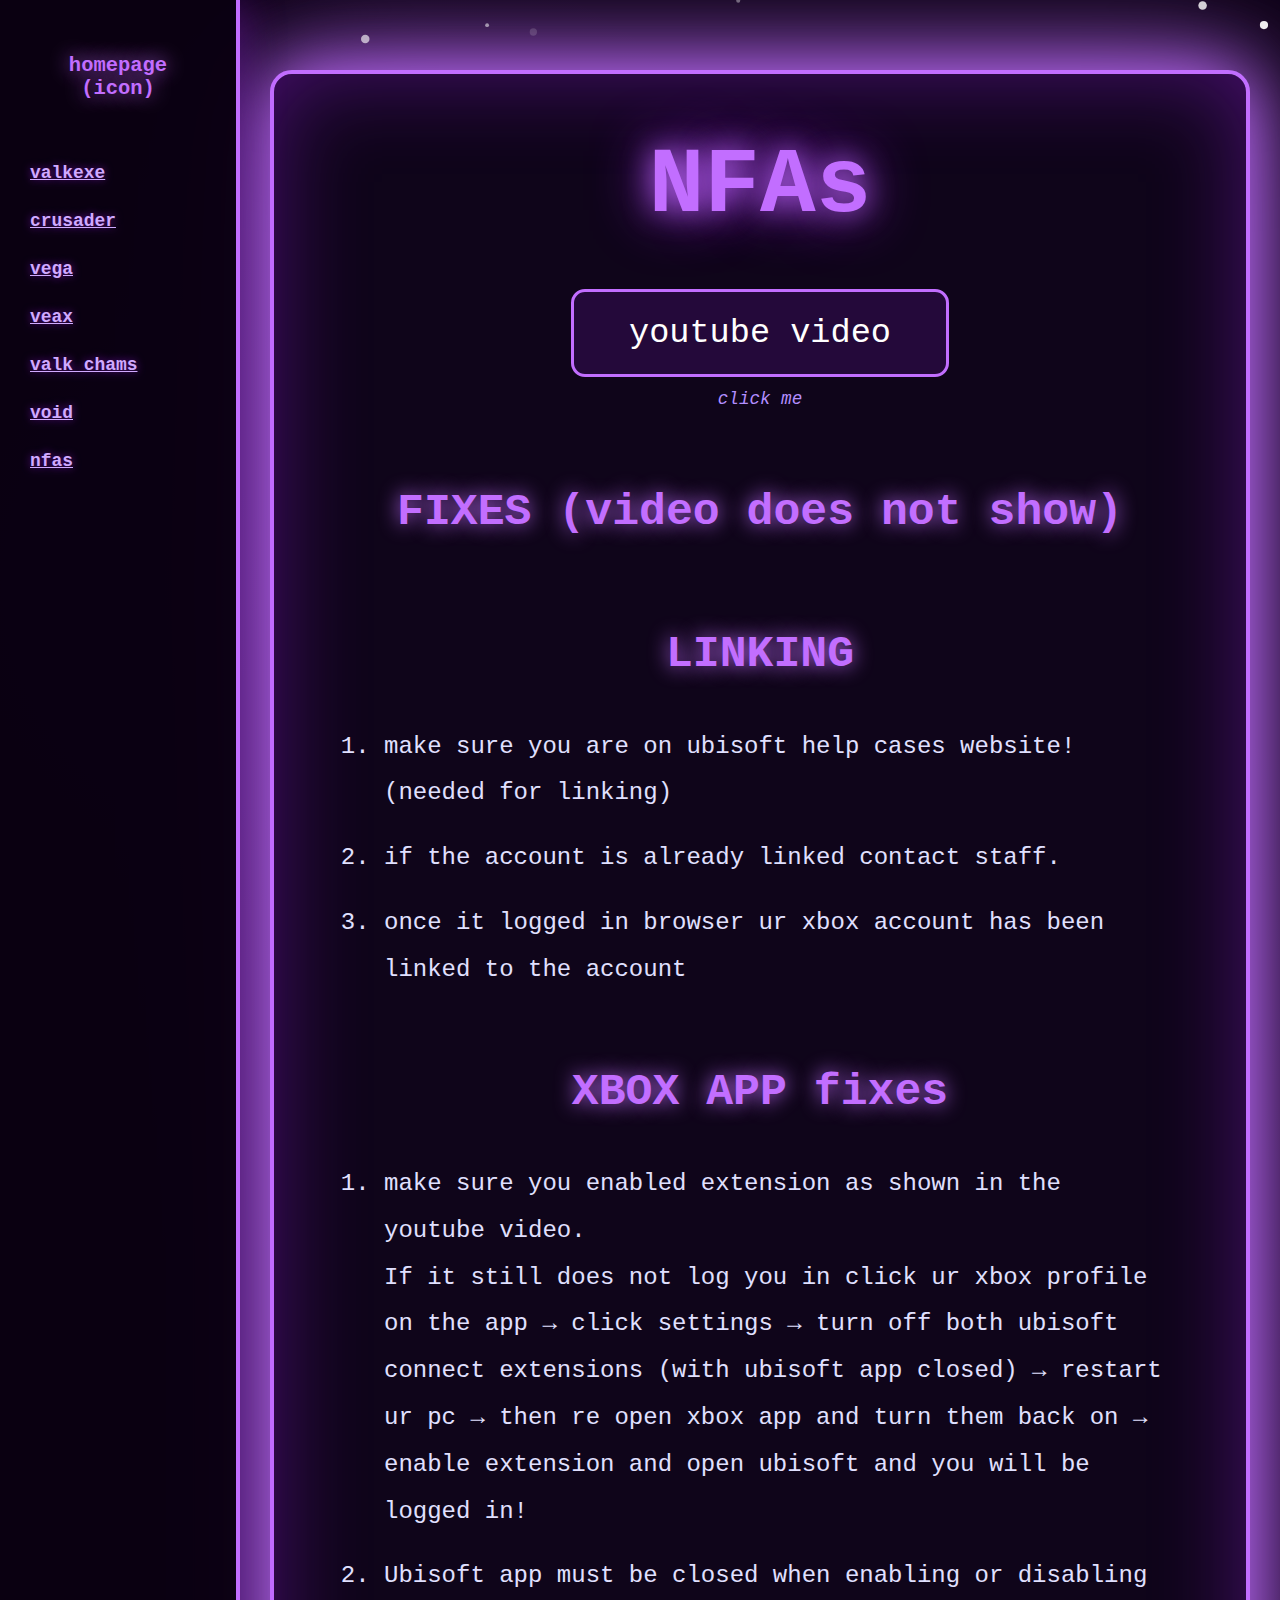
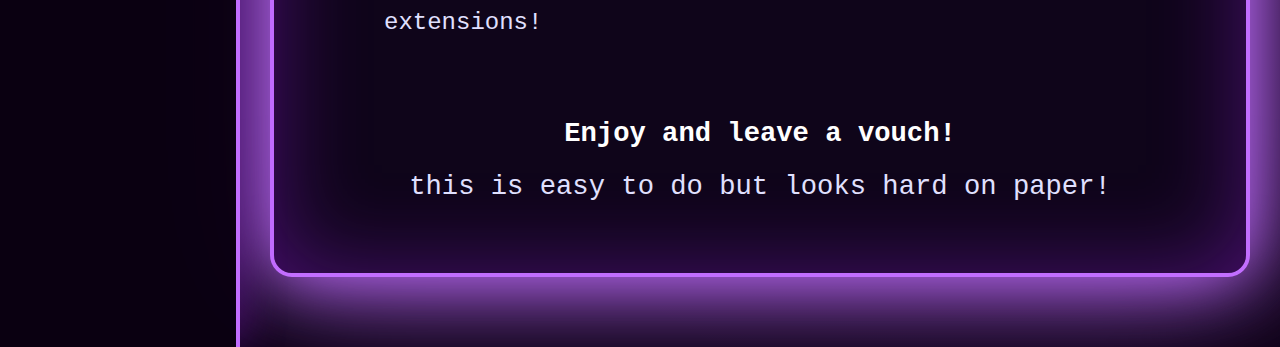
<file: nf.html>
<!DOCTYPE html>
<html lang="en">
<head>
  <meta charset="UTF-8">
  <meta name="viewport" content="width=device-width, initial-scale=1.0">
  <title>NFAs Guide — VALK.WTF</title>
  <style>
    :root {
      --bg: #0a0012;
      --purple: #a020f0;
      --purple-glow: #c26eff;
      --text: #e0ccff;
      --border: 4px solid #c26eff;
    }

    * { margin:0; padding:0; box-sizing:border-box; }

    body {
      background: var(--bg);
      color: var(--text);
      font-family: 'Courier New', Courier, monospace;
      min-height: 100vh;
      overflow-y: auto;
      background-image:
        radial-gradient(circle at 20% 30%, rgba(160,32,240,0.08) 0%, transparent 40%),
        radial-gradient(circle at 80% 70%, rgba(160,32,240,0.06) 0%, transparent 40%);
      background-size: cover;
      position: relative;
    }

    /* SNOW */
    #snow-canvas-wrap {
      position: fixed;
      inset: 0;
      z-index: 999;
      pointer-events: none;
    }

    .layout { 
      display: flex; 
      min-height: 100vh; 
    }

    /* SIDEBAR */
    .sidebar {
      width: 240px;
      background: rgba(10, 0, 18, 0.97);
      border-right: var(--border);
      padding: 40px 0 20px;
      overflow-y: auto;
      box-shadow: 8px 0 35px rgba(160,32,240,0.3);
      z-index: 20;
    }
    .sidebar-item {
      display: block;
      padding: 14px 30px;
      color: #d0aaff;
      font-size: 1.12rem;
      font-weight: bold;
      text-transform: lowercase;
      text-shadow: 0 0 8px rgba(160,32,240,0.6);
      transition: all 0.25s;
    }
    .sidebar-item.home {
      color: var(--purple-glow);
      font-size: 1.28rem;
      text-align: center;
      margin-bottom: 35px;
      text-shadow: 0 0 20px #c26eff;
    }
    .sidebar-item:hover {
      color: white;
      background: rgba(160,32,240,0.18);
      padding-left: 42px;
      text-shadow: 0 0 18px #c26eff;
    }

    /* MAIN */
    .main {
      flex: 1;
      padding: 40px 30px;
      position: relative;
      z-index: 15;
    }

    /* BIG GLOWING BOX */
    .guide-box {
      width: 100%;
      max-width: 1250px;
      background: #0f051a;
      border: var(--border);
      border-radius: 22px;
      padding: 60px 80px;
      box-shadow: 
        0 0 70px #c26eff,
        0 0 140px rgba(194,110,255,0.75),
        inset 0 0 90px rgba(160,32,240,0.4);
      margin: 30px auto;
    }

    .guide-title {
      font-size: 5.8rem;
      font-weight: 900;
      color: var(--purple-glow);
      text-shadow: 0 0 30px #c26eff, 0 0 60px #a020f0;
      text-align: center;
      margin-bottom: 50px;
    }

    /* YOUTUBE BUTTON */
    .download-section {
      text-align: center;
      margin: 40px 0 60px;
    }
    .mega-link {
      display: inline-block;
      font-size: 2.1rem;
      color: #fff;
      background: rgba(160,32,240,0.15);
      padding: 22px 55px;
      border: 3px solid #c26eff;
      border-radius: 14px;
      text-decoration: none;
      transition: all 0.3s;
    }
    .mega-link:hover {
      background: rgba(194,110,255,0.25);
      transform: scale(1.05);
      box-shadow: 0 0 45px #c26eff;
    }
    .click-me {
      margin-top: 12px;
      font-size: 1.1rem;
      color: #b38eff;
      font-style: italic;
    }

    /* INSTRUCTIONS */
    .instructions {
      font-size: 1.5rem;
      line-height: 1.95;
      color: #e0e0ff;
      max-width: 1100px;
      margin: 0 auto;
    }

    .instructions h2 {
      font-size: 2.8rem;
      color: #c26eff;
      text-shadow: 0 0 20px #c26eff;
      margin: 55px 0 25px;
      text-align: center;
    }

    .instructions ol {
      margin-left: 30px;
      margin-top: 15px;
    }

    .instructions li {
      margin-bottom: 18px;
    }

    .instructions strong {
      color: #fff;
    }

    .instructions a {
      color: #c26eff;
      text-decoration: underline;
    }

    /* MOBILE */
    @media (max-width: 900px) {
      .guide-box { padding: 50px 35px; margin: 20px auto; }
      .guide-title { font-size: 4.2rem; }
      .mega-link { font-size: 1.7rem; padding: 18px 40px; }
    }
  </style>
</head>
<body>

  <!-- SNOW -->
  <div id="snow-canvas-wrap" aria-hidden="true"></div>

  <div class="layout">
    
    <!-- SIDEBAR -->
    <aside class="sidebar">
      <div class="sidebar-item home">homepage (icon)</div>
      <a href="https://valk.help/valkexe" class="sidebar-item">valkexe</a>
      <a href="https://valk.help/Crusader" class="sidebar-item">crusader</a>
      <a href="https://valk.help/vega" class="sidebar-item">vega</a>
      <a href="https://valk.help/veax" class="sidebar-item">veax</a>
      <a href="https://valk.help/valkChams" class="sidebar-item">valk_chams</a>
      <a href="https://valk.help/void" class="sidebar-item">void</a>
      <a href="https://valk.help/NFAs" class="sidebar-item">nfas</a>
    </aside>

    <!-- MAIN CONTENT -->
    <main class="main">
      <div class="guide-box">

        <h1 class="guide-title">NFAs</h1>

        <!-- YOUTUBE VIDEO BUTTON -->
        <div class="download-section">
          <a href="https://www.youtube.com/watch?v=z1w-giu4WRw" 
             target="_blank" class="mega-link">
            youtube video
          </a>
          <div class="click-me">click me</div>
        </div>

        <div class="instructions">

          <h2>FIXES (video does not show)</h2>
          <h2>LINKING</h2>
          <ol>
            <li>make sure you are on ubisoft help cases website! (needed for linking)</li>
            <li>if the account is already linked contact staff.</li>
            <li>once it logged in browser ur xbox account has been linked to the account</li>
          </ol>

          <h2>XBOX APP fixes</h2>
          <ol>
            <li>make sure you enabled extension as shown in the youtube video.<br>
            If it still does not log you in click ur xbox profile on the app → click settings → turn off both ubisoft connect extensions (with ubisoft app closed) → restart ur pc → then re open xbox app and turn them back on → enable extension and open ubisoft and you will be logged in!</li>
            <li>Ubisoft app must be closed when enabling or disabling extensions!</li>
          </ol>

          <p style="margin-top:60px; font-size:1.7rem; text-align:center;">
            <strong>Enjoy and leave a vouch!</strong><br>
            this is easy to do but looks hard on paper!
          </p>

        </div>

      </div>
    </main>
  </div>

  <script>
    // Snow canvas
    (function(){
      const SNOW_COUNT = 160;
      const SNOW_SPEED = 1.0;
      const WIND = 0.12;
      const wrap = document.getElementById('snow-canvas-wrap');
      if (!wrap) return;

      const canvas = document.createElement('canvas');
      canvas.style.width = '100%';
      canvas.style.height = '100%';
      canvas.style.position = 'absolute';
      canvas.style.left = '0';
      canvas.style.top = '0';
      canvas.style.zIndex = '60';
      canvas.style.pointerEvents = 'none';
      wrap.appendChild(canvas);

      const ctx = canvas.getContext('2d');
      let width = 0, height = 0, dpi = window.devicePixelRatio || 1;

      function resize(){
        dpi = window.devicePixelRatio || 1;
        width = Math.max(document.documentElement.clientWidth, window.innerWidth || 0);
        height = Math.max(document.documentElement.clientHeight, window.innerHeight || 0);
        canvas.width = Math.floor(width * dpi);
        canvas.height = Math.floor(height * dpi);
        canvas.style.width = width + 'px';
        canvas.style.height = height + 'px';
        ctx.setTransform(dpi, 0, 0, dpi, 0, 0);
      }

      window.addEventListener('resize', resize, {passive: true});
      resize();

      function Snowflake(){ this.reset(); }
      Snowflake.prototype.reset = function(){
        this.x = Math.random()*width;
        this.y = Math.random()*-height;
        this.radius = 0.8 + Math.random()*3.6;
        this.speed = (0.25 + Math.random()*1.1) * SNOW_SPEED;
        this.angle = Math.random()*Math.PI*2;
        this.opacity = 0.12 + Math.random()*0.9;
        this.wind = WIND*(0.2 + Math.random()*1.1);
      };
      Snowflake.prototype.update = function(delta){
        this.y += (this.speed + Math.sin(this.angle)*0.3) * delta;
        this.x += this.wind + Math.cos(this.angle)*0.25;
        this.angle += 0.008*(0.5 + Math.random()*0.7);
        if(this.y > height+25 || this.x < -60 || this.x > width+60) this.reset();
      };
      Snowflake.prototype.draw = function(ctx){
        ctx.beginPath();
        ctx.fillStyle = 'rgba(255,255,255,'+this.opacity+')';
        ctx.arc(this.x, this.y, this.radius, 0, Math.PI*2);
        ctx.fill();
      };

      const flakes = [];
      for(let i = 0; i < SNOW_COUNT; i++) flakes.push(new Snowflake());

      let last = performance.now();
      function loop(now){
        const delta = Math.min(1.5, (now-last)/16.66);
        last = now;
        ctx.clearRect(0,0,width,height);
        for(let i = 0; i < flakes.length; i++){
          flakes[i].update(delta);
          flakes[i].draw(ctx);
        }
        requestAnimationFrame(loop);
      }
      requestAnimationFrame(loop);
    })();
  </script>
</body>
</html>
</file>
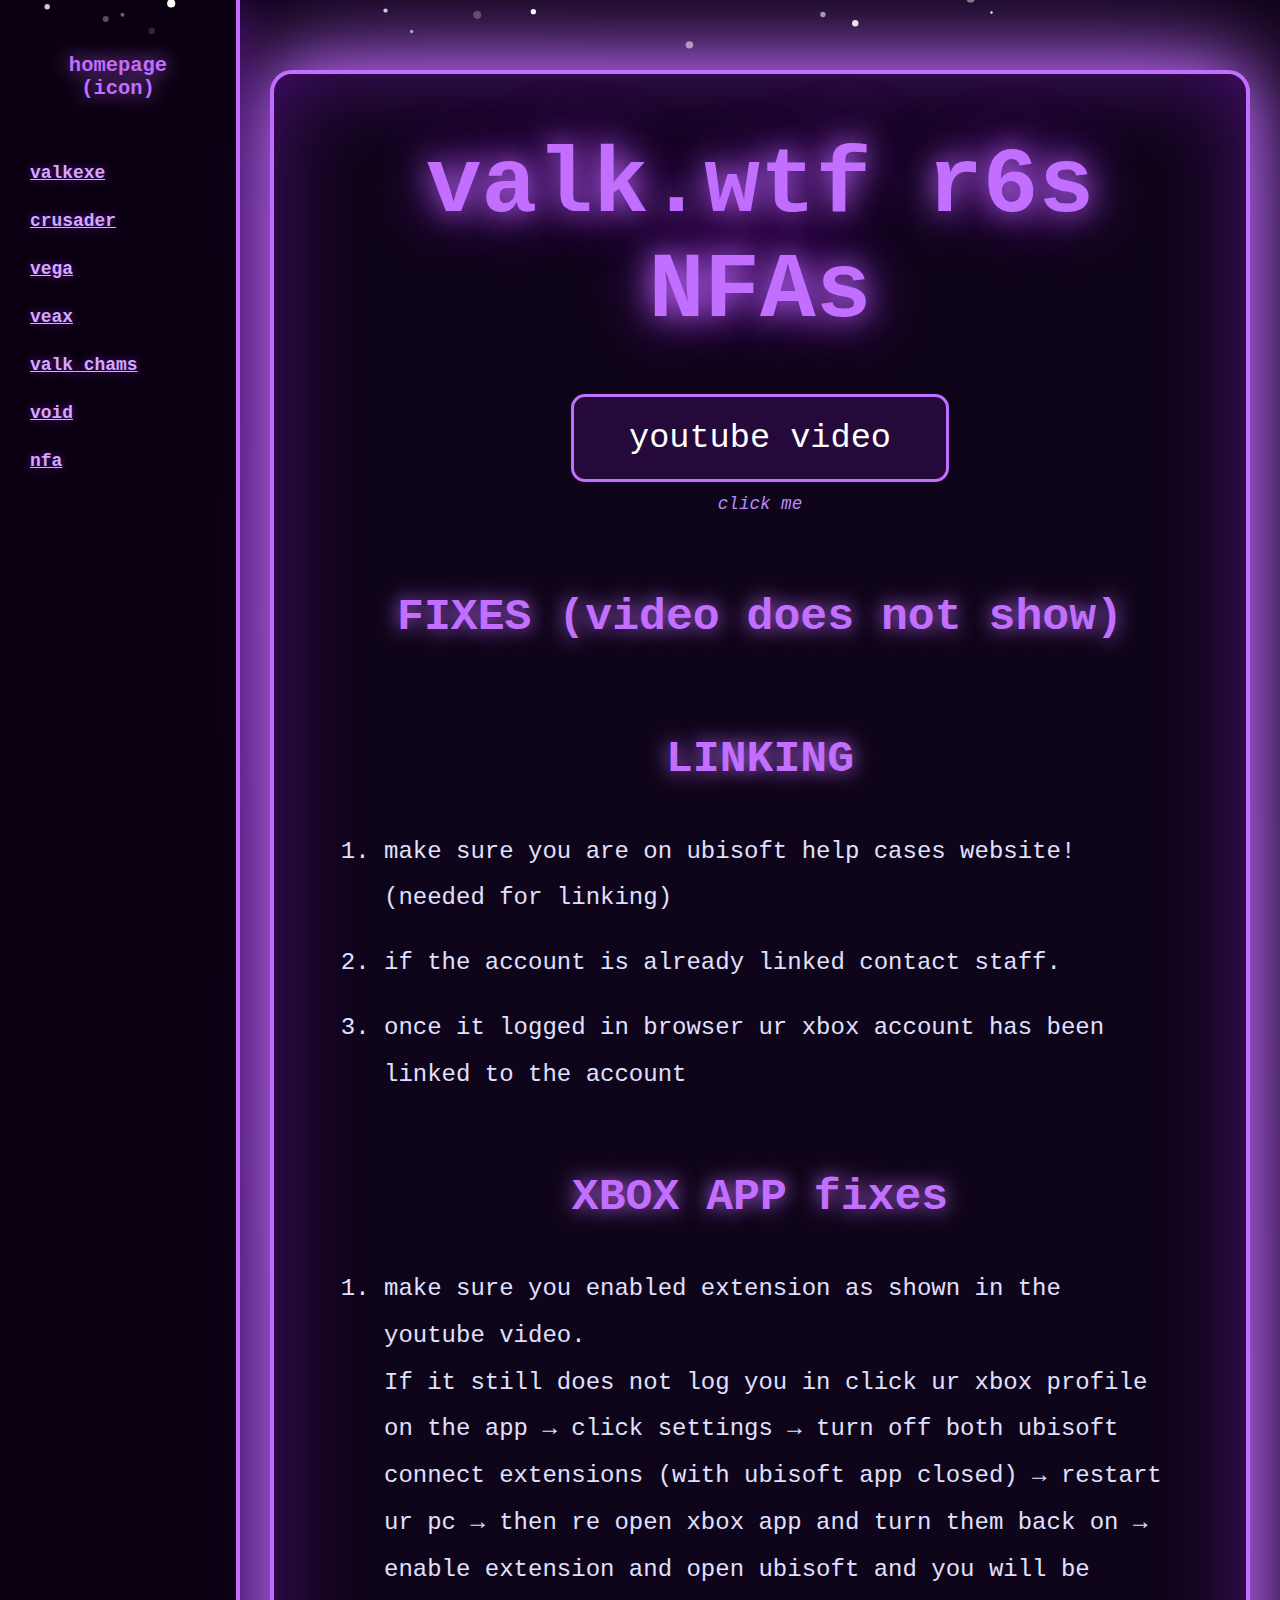
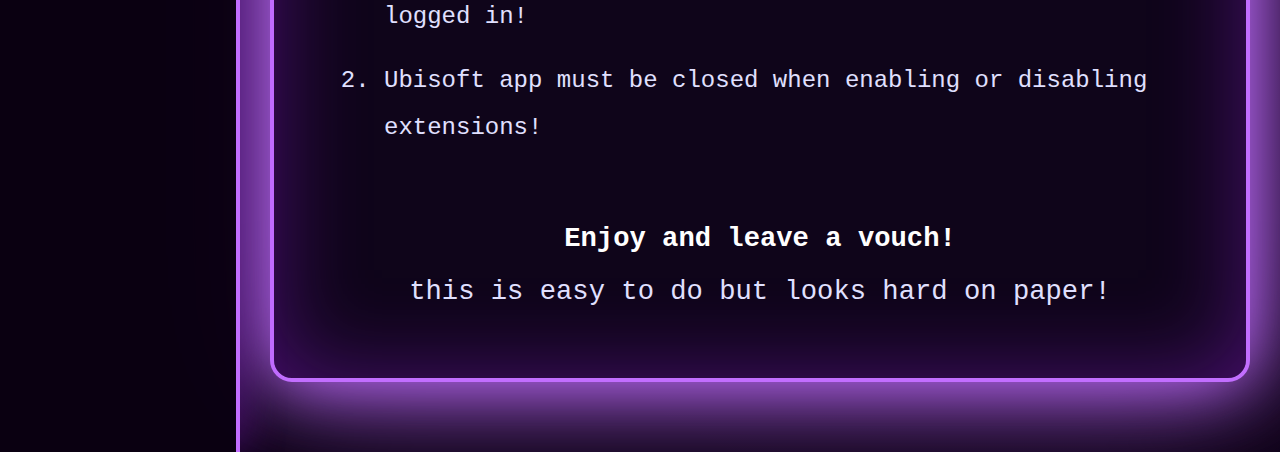
<file: nfa.html>
<!DOCTYPE html>
<html lang="en">
<head>
  <meta charset="UTF-8">
  <meta name="viewport" content="width=device-width, initial-scale=1.0">
  <title>NFAs Guide — VALK.WTF</title>
  <style>
    :root {
      --bg: #0a0012;
      --purple: #a020f0;
      --purple-glow: #c26eff;https://valk.help/nf
      --text: #e0ccff;
      --border: 4px solid #c26eff;
    }

    * { margin:0; padding:0; box-sizing:border-box; }

    body {
      background: var(--bg);
      color: var(--text);
      font-family: 'Courier New', Courier, monospace;
      min-height: 100vh;
      overflow-y: auto;
      background-image:
        radial-gradient(circle at 20% 30%, rgba(160,32,240,0.08) 0%, transparent 40%),
        radial-gradient(circle at 80% 70%, rgba(160,32,240,0.06) 0%, transparent 40%);
      background-size: cover;
      position: relative;
    }

    /* SNOW */
    #snow-canvas-wrap {
      position: fixed;
      inset: 0;
      z-index: 999;
      pointer-events: none;
    }

    .layout { 
      display: flex; 
      min-height: 100vh; 
    }

    /* SIDEBAR */
    .sidebar {
      width: 240px;
      background: rgba(10, 0, 18, 0.97);
      border-right: var(--border);
      padding: 40px 0 20px;
      overflow-y: auto;
      box-shadow: 8px 0 35px rgba(160,32,240,0.3);
      z-index: 20;
    }
    .sidebar-item {
      display: block;
      padding: 14px 30px;
      color: #d0aaff;
      font-size: 1.12rem;
      font-weight: bold;
      text-transform: lowercase;
      text-shadow: 0 0 8px rgba(160,32,240,0.6);
      transition: all 0.25s;
    }
    .sidebar-item.home {
      color: var(--purple-glow);
      font-size: 1.28rem;
      text-align: center;
      margin-bottom: 35px;
      text-shadow: 0 0 20px #c26eff;
    }
    .sidebar-item:hover {
      color: white;
      background: rgba(160,32,240,0.18);
      padding-left: 42px;
      text-shadow: 0 0 18px #c26eff;
    }

    /* MAIN */
    .main {
      flex: 1;
      padding: 40px 30px;
      position: relative;
      z-index: 15;
    }

    /* BIG GLOWING BOX */
    .guide-box {
      width: 100%;
      max-width: 1250px;
      background: #0f051a;
      border: var(--border);
      border-radius: 22px;
      padding: 60px 80px;
      box-shadow: 
        0 0 70px #c26eff,
        0 0 140px rgba(194,110,255,0.75),
        inset 0 0 90px rgba(160,32,240,0.4);
      margin: 30px auto;
    }

    .guide-title {
      font-size: 5.8rem;
      font-weight: 900;
      color: var(--purple-glow);
      text-shadow: 0 0 30px #c26eff, 0 0 60px #a020f0;
      text-align: center;
      margin-bottom: 50px;
    }

    /* YOUTUBE BUTTON */
    .download-section {
      text-align: center;
      margin: 40px 0 60px;
    }
    .mega-link {
      display: inline-block;
      font-size: 2.1rem;
      color: #fff;
      background: rgba(160,32,240,0.15);
      padding: 22px 55px;
      border: 3px solid #c26eff;
      border-radius: 14px;
      text-decoration: none;
      transition: all 0.3s;
    }
    .mega-link:hover {
      background: rgba(194,110,255,0.25);
      transform: scale(1.05);
      box-shadow: 0 0 45px #c26eff;
    }
    .click-me {
      margin-top: 12px;
      font-size: 1.1rem;
      color: #b38eff;
      font-style: italic;
    }

    /* INSTRUCTIONS */
    .instructions {
      font-size: 1.5rem;
      line-height: 1.95;
      color: #e0e0ff;
      max-width: 1100px;
      margin: 0 auto;
    }

    .instructions h2 {
      font-size: 2.8rem;
      color: #c26eff;
      text-shadow: 0 0 20px #c26eff;
      margin: 55px 0 25px;
      text-align: center;
    }

    .instructions ol {
      margin-left: 30px;
      margin-top: 15px;
    }

    .instructions li {
      margin-bottom: 18px;
    }

    .instructions strong {
      color: #fff;
    }

    .instructions a {
      color: #c26eff;
      text-decoration: underline;
    }

    /* MOBILE */
    @media (max-width: 900px) {
      .guide-box { padding: 50px 35px; margin: 20px auto; }
      .guide-title { font-size: 4.2rem; }
      .mega-link { font-size: 1.7rem; padding: 18px 40px; }
    }
  </style>
</head>
<body>

  <!-- SNOW -->
  <div id="snow-canvas-wrap" aria-hidden="true"></div>

  <div class="layout">
    
    <!-- SIDEBAR -->
    <aside class="sidebar">
      <div class="sidebar-item home">homepage (icon)</div>
      <a href="https://valk.help/valkexe" class="sidebar-item">valkexe</a>
      <a href="https://valk.help/Crusader" class="sidebar-item">crusader</a>
      <a href="https://valk.help/vega" class="sidebar-item">vega</a>
      <a href="https://valk.help/veax" class="sidebar-item">veax</a>
      <a href="https://valk.help/valkChams" class="sidebar-item">valk_chams</a>
      <a href="https://valk.help/void" class="sidebar-item">void</a>
      <a href="https://valk.help/nfa" class="sidebar-item">nfa</a>
    </aside>

    <!-- MAIN CONTENT -->
    <main class="main">
      <div class="guide-box">

        <h1 class="guide-title">valk.wtf r6s NFAs</h1>

        <!-- YOUTUBE VIDEO BUTTON -->
        <div class="download-section">
          <a href="https://www.youtube.com/watch?v=z1w-giu4WRw" 
             target="_blank" class="mega-link">
            youtube video
          </a>
          <div class="click-me">click me</div>
        </div>

        <div class="instructions">

          <h2>FIXES (video does not show)</h2>
          <h2>LINKING</h2>
          <ol>
            <li>make sure you are on ubisoft help cases website! (needed for linking)</li>
            <li>if the account is already linked contact staff.</li>
            <li>once it logged in browser ur xbox account has been linked to the account</li>
          </ol>

          <h2>XBOX APP fixes</h2>
          <ol>
            <li>make sure you enabled extension as shown in the youtube video.<br>
            If it still does not log you in click ur xbox profile on the app → click settings → turn off both ubisoft connect extensions (with ubisoft app closed) → restart ur pc → then re open xbox app and turn them back on → enable extension and open ubisoft and you will be logged in!</li>
            <li>Ubisoft app must be closed when enabling or disabling extensions!</li>
          </ol>

          <p style="margin-top:60px; font-size:1.7rem; text-align:center;">
            <strong>Enjoy and leave a vouch!</strong><br>
            this is easy to do but looks hard on paper!
          </p>

        </div>

      </div>
    </main>
  </div>

  <script>
    // Snow canvas
    (function(){
      const SNOW_COUNT = 160;
      const SNOW_SPEED = 1.0;
      const WIND = 0.12;
      const wrap = document.getElementById('snow-canvas-wrap');
      if (!wrap) return;

      const canvas = document.createElement('canvas');
      canvas.style.width = '100%';
      canvas.style.height = '100%';
      canvas.style.position = 'absolute';
      canvas.style.left = '0';
      canvas.style.top = '0';
      canvas.style.zIndex = '60';
      canvas.style.pointerEvents = 'none';
      wrap.appendChild(canvas);

      const ctx = canvas.getContext('2d');
      let width = 0, height = 0, dpi = window.devicePixelRatio || 1;

      function resize(){
        dpi = window.devicePixelRatio || 1;
        width = Math.max(document.documentElement.clientWidth, window.innerWidth || 0);
        height = Math.max(document.documentElement.clientHeight, window.innerHeight || 0);
        canvas.width = Math.floor(width * dpi);
        canvas.height = Math.floor(height * dpi);
        canvas.style.width = width + 'px';
        canvas.style.height = height + 'px';
        ctx.setTransform(dpi, 0, 0, dpi, 0, 0);
      }

      window.addEventListener('resize', resize, {passive: true});
      resize();

      function Snowflake(){ this.reset(); }
      Snowflake.prototype.reset = function(){
        this.x = Math.random()*width;
        this.y = Math.random()*-height;
        this.radius = 0.8 + Math.random()*3.6;
        this.speed = (0.25 + Math.random()*1.1) * SNOW_SPEED;
        this.angle = Math.random()*Math.PI*2;
        this.opacity = 0.12 + Math.random()*0.9;
        this.wind = WIND*(0.2 + Math.random()*1.1);
      };
      Snowflake.prototype.update = function(delta){
        this.y += (this.speed + Math.sin(this.angle)*0.3) * delta;
        this.x += this.wind + Math.cos(this.angle)*0.25;
        this.angle += 0.008*(0.5 + Math.random()*0.7);
        if(this.y > height+25 || this.x < -60 || this.x > width+60) this.reset();
      };
      Snowflake.prototype.draw = function(ctx){
        ctx.beginPath();
        ctx.fillStyle = 'rgba(255,255,255,'+this.opacity+')';
        ctx.arc(this.x, this.y, this.radius, 0, Math.PI*2);
        ctx.fill();
      };

      const flakes = [];
      for(let i = 0; i < SNOW_COUNT; i++) flakes.push(new Snowflake());

      let last = performance.now();
      function loop(now){
        const delta = Math.min(1.5, (now-last)/16.66);
        last = now;
        ctx.clearRect(0,0,width,height);
        for(let i = 0; i < flakes.length; i++){
          flakes[i].update(delta);
          flakes[i].draw(ctx);
        }
        requestAnimationFrame(loop);
      }
      requestAnimationFrame(loop);
    })();
  </script>
</body>
</html>
</file>
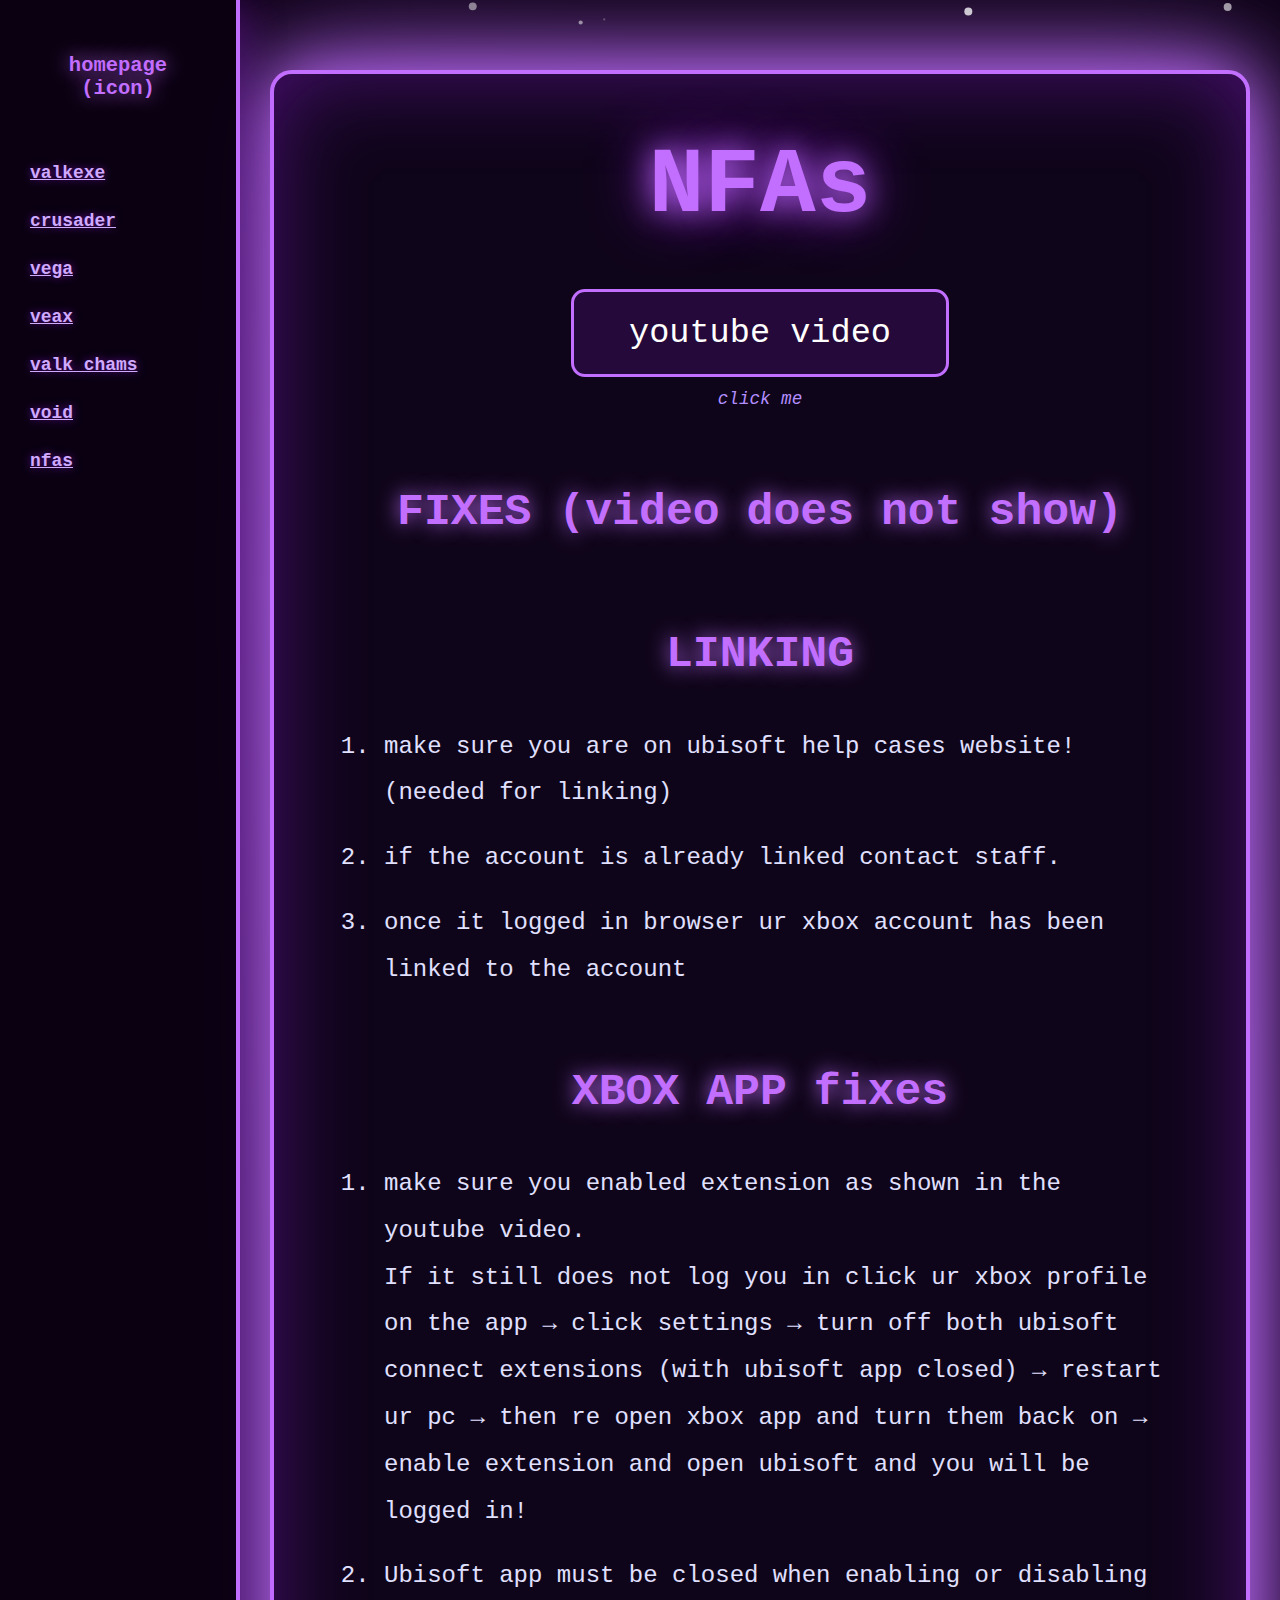
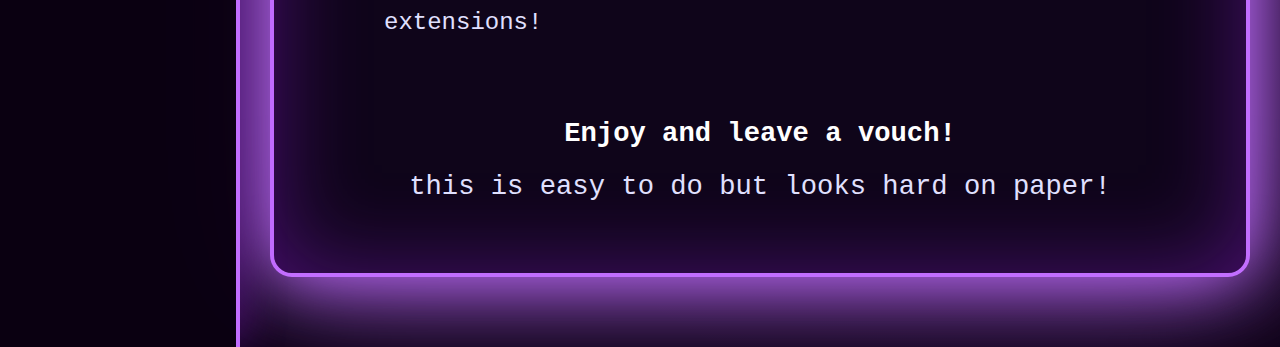
<file: NFAs.html>
<!DOCTYPE html>
<html lang="en">
<head>
  <meta charset="UTF-8">
  <meta name="viewport" content="width=device-width, initial-scale=1.0">
  <title>NFAs Guide — VALK.WTF</title>
  <style>
    :root {
      --bg: #0a0012;
      --purple: #a020f0;
      --purple-glow: #c26eff;
      --text: #e0ccff;
      --border: 4px solid #c26eff;
    }

    * { margin:0; padding:0; box-sizing:border-box; }

    body {
      background: var(--bg);
      color: var(--text);
      font-family: 'Courier New', Courier, monospace;
      min-height: 100vh;
      overflow-y: auto;
      background-image:
        radial-gradient(circle at 20% 30%, rgba(160,32,240,0.08) 0%, transparent 40%),
        radial-gradient(circle at 80% 70%, rgba(160,32,240,0.06) 0%, transparent 40%);
      background-size: cover;
      position: relative;
    }

    /* SNOW */
    #snow-canvas-wrap {
      position: fixed;
      inset: 0;
      z-index: 999;
      pointer-events: none;
    }

    .layout { 
      display: flex; 
      min-height: 100vh; 
    }

    /* SIDEBAR */
    .sidebar {
      width: 240px;
      background: rgba(10, 0, 18, 0.97);
      border-right: var(--border);
      padding: 40px 0 20px;
      overflow-y: auto;
      box-shadow: 8px 0 35px rgba(160,32,240,0.3);
      z-index: 20;
    }
    .sidebar-item {
      display: block;
      padding: 14px 30px;
      color: #d0aaff;
      font-size: 1.12rem;
      font-weight: bold;
      text-transform: lowercase;
      text-shadow: 0 0 8px rgba(160,32,240,0.6);
      transition: all 0.25s;
    }
    .sidebar-item.home {
      color: var(--purple-glow);
      font-size: 1.28rem;
      text-align: center;
      margin-bottom: 35px;
      text-shadow: 0 0 20px #c26eff;
    }
    .sidebar-item:hover {
      color: white;
      background: rgba(160,32,240,0.18);
      padding-left: 42px;
      text-shadow: 0 0 18px #c26eff;
    }

    /* MAIN */
    .main {
      flex: 1;
      padding: 40px 30px;
      position: relative;
      z-index: 15;
    }

    /* BIG GLOWING BOX */
    .guide-box {
      width: 100%;
      max-width: 1250px;
      background: #0f051a;
      border: var(--border);
      border-radius: 22px;
      padding: 60px 80px;
      box-shadow: 
        0 0 70px #c26eff,
        0 0 140px rgba(194,110,255,0.75),
        inset 0 0 90px rgba(160,32,240,0.4);
      margin: 30px auto;
    }

    .guide-title {
      font-size: 5.8rem;
      font-weight: 900;
      color: var(--purple-glow);
      text-shadow: 0 0 30px #c26eff, 0 0 60px #a020f0;
      text-align: center;
      margin-bottom: 50px;
    }

    /* YOUTUBE BUTTON */
    .download-section {
      text-align: center;
      margin: 40px 0 60px;
    }
    .mega-link {
      display: inline-block;
      font-size: 2.1rem;
      color: #fff;
      background: rgba(160,32,240,0.15);
      padding: 22px 55px;
      border: 3px solid #c26eff;
      border-radius: 14px;
      text-decoration: none;
      transition: all 0.3s;
    }
    .mega-link:hover {
      background: rgba(194,110,255,0.25);
      transform: scale(1.05);
      box-shadow: 0 0 45px #c26eff;
    }
    .click-me {
      margin-top: 12px;
      font-size: 1.1rem;
      color: #b38eff;
      font-style: italic;
    }

    /* INSTRUCTIONS */
    .instructions {
      font-size: 1.5rem;
      line-height: 1.95;
      color: #e0e0ff;
      max-width: 1100px;
      margin: 0 auto;
    }

    .instructions h2 {
      font-size: 2.8rem;
      color: #c26eff;
      text-shadow: 0 0 20px #c26eff;
      margin: 55px 0 25px;
      text-align: center;
    }

    .instructions ol {
      margin-left: 30px;
      margin-top: 15px;
    }

    .instructions li {
      margin-bottom: 18px;
    }

    .instructions strong {
      color: #fff;
    }

    .instructions a {
      color: #c26eff;
      text-decoration: underline;
    }

    /* MOBILE */
    @media (max-width: 900px) {
      .guide-box { padding: 50px 35px; margin: 20px auto; }
      .guide-title { font-size: 4.2rem; }
      .mega-link { font-size: 1.7rem; padding: 18px 40px; }
    }
  </style>
</head>
<body>

  <!-- SNOW -->
  <div id="snow-canvas-wrap" aria-hidden="true"></div>

  <div class="layout">
    
    <!-- SIDEBAR -->
    <aside class="sidebar">
      <div class="sidebar-item home">homepage (icon)</div>
      <a href="https://valk.help/valkexe" class="sidebar-item">valkexe</a>
      <a href="https://valk.help/Crusader" class="sidebar-item">crusader</a>
      <a href="https://valk.help/vega" class="sidebar-item">vega</a>
      <a href="https://valk.help/veax" class="sidebar-item">veax</a>
      <a href="https://valk.help/valkChams" class="sidebar-item">valk_chams</a>
      <a href="https://valk.help/void" class="sidebar-item">void</a>
      <a href="https://valk.help/NFAs" class="sidebar-item">nfas</a>
    </aside>

    <!-- MAIN CONTENT -->
    <main class="main">
      <div class="guide-box">

        <h1 class="guide-title">NFAs</h1>

        <!-- YOUTUBE VIDEO BUTTON -->
        <div class="download-section">
          <a href="https://www.youtube.com/results?search_query=ValkYT38" 
             target="_blank" class="mega-link">
            youtube video
          </a>
          <div class="click-me">click me</div>
        </div>

        <div class="instructions">

          <h2>FIXES (video does not show)</h2>
          <h2>LINKING</h2>
          <ol>
            <li>make sure you are on ubisoft help cases website! (needed for linking)</li>
            <li>if the account is already linked contact staff.</li>
            <li>once it logged in browser ur xbox account has been linked to the account</li>
          </ol>

          <h2>XBOX APP fixes</h2>
          <ol>
            <li>make sure you enabled extension as shown in the youtube video.<br>
            If it still does not log you in click ur xbox profile on the app → click settings → turn off both ubisoft connect extensions (with ubisoft app closed) → restart ur pc → then re open xbox app and turn them back on → enable extension and open ubisoft and you will be logged in!</li>
            <li>Ubisoft app must be closed when enabling or disabling extensions!</li>
          </ol>

          <p style="margin-top:60px; font-size:1.7rem; text-align:center;">
            <strong>Enjoy and leave a vouch!</strong><br>
            this is easy to do but looks hard on paper!
          </p>

        </div>

      </div>
    </main>
  </div>

  <script>
    // Snow canvas
    (function(){
      const SNOW_COUNT = 160;
      const SNOW_SPEED = 1.0;
      const WIND = 0.12;
      const wrap = document.getElementById('snow-canvas-wrap');
      if (!wrap) return;

      const canvas = document.createElement('canvas');
      canvas.style.width = '100%';
      canvas.style.height = '100%';
      canvas.style.position = 'absolute';
      canvas.style.left = '0';
      canvas.style.top = '0';
      canvas.style.zIndex = '60';
      canvas.style.pointerEvents = 'none';
      wrap.appendChild(canvas);

      const ctx = canvas.getContext('2d');
      let width = 0, height = 0, dpi = window.devicePixelRatio || 1;

      function resize(){
        dpi = window.devicePixelRatio || 1;
        width = Math.max(document.documentElement.clientWidth, window.innerWidth || 0);
        height = Math.max(document.documentElement.clientHeight, window.innerHeight || 0);
        canvas.width = Math.floor(width * dpi);
        canvas.height = Math.floor(height * dpi);
        canvas.style.width = width + 'px';
        canvas.style.height = height + 'px';
        ctx.setTransform(dpi, 0, 0, dpi, 0, 0);
      }

      window.addEventListener('resize', resize, {passive: true});
      resize();

      function Snowflake(){ this.reset(); }
      Snowflake.prototype.reset = function(){
        this.x = Math.random()*width;
        this.y = Math.random()*-height;
        this.radius = 0.8 + Math.random()*3.6;
        this.speed = (0.25 + Math.random()*1.1) * SNOW_SPEED;
        this.angle = Math.random()*Math.PI*2;
        this.opacity = 0.12 + Math.random()*0.9;
        this.wind = WIND*(0.2 + Math.random()*1.1);
      };
      Snowflake.prototype.update = function(delta){
        this.y += (this.speed + Math.sin(this.angle)*0.3) * delta;
        this.x += this.wind + Math.cos(this.angle)*0.25;
        this.angle += 0.008*(0.5 + Math.random()*0.7);
        if(this.y > height+25 || this.x < -60 || this.x > width+60) this.reset();
      };
      Snowflake.prototype.draw = function(ctx){
        ctx.beginPath();
        ctx.fillStyle = 'rgba(255,255,255,'+this.opacity+')';
        ctx.arc(this.x, this.y, this.radius, 0, Math.PI*2);
        ctx.fill();
      };

      const flakes = [];
      for(let i = 0; i < SNOW_COUNT; i++) flakes.push(new Snowflake());

      let last = performance.now();
      function loop(now){
        const delta = Math.min(1.5, (now-last)/16.66);
        last = now;
        ctx.clearRect(0,0,width,height);
        for(let i = 0; i < flakes.length; i++){
          flakes[i].update(delta);
          flakes[i].draw(ctx);
        }
        requestAnimationFrame(loop);
      }
      requestAnimationFrame(loop);
    })();
  </script>
</body>
</html>
</file>
